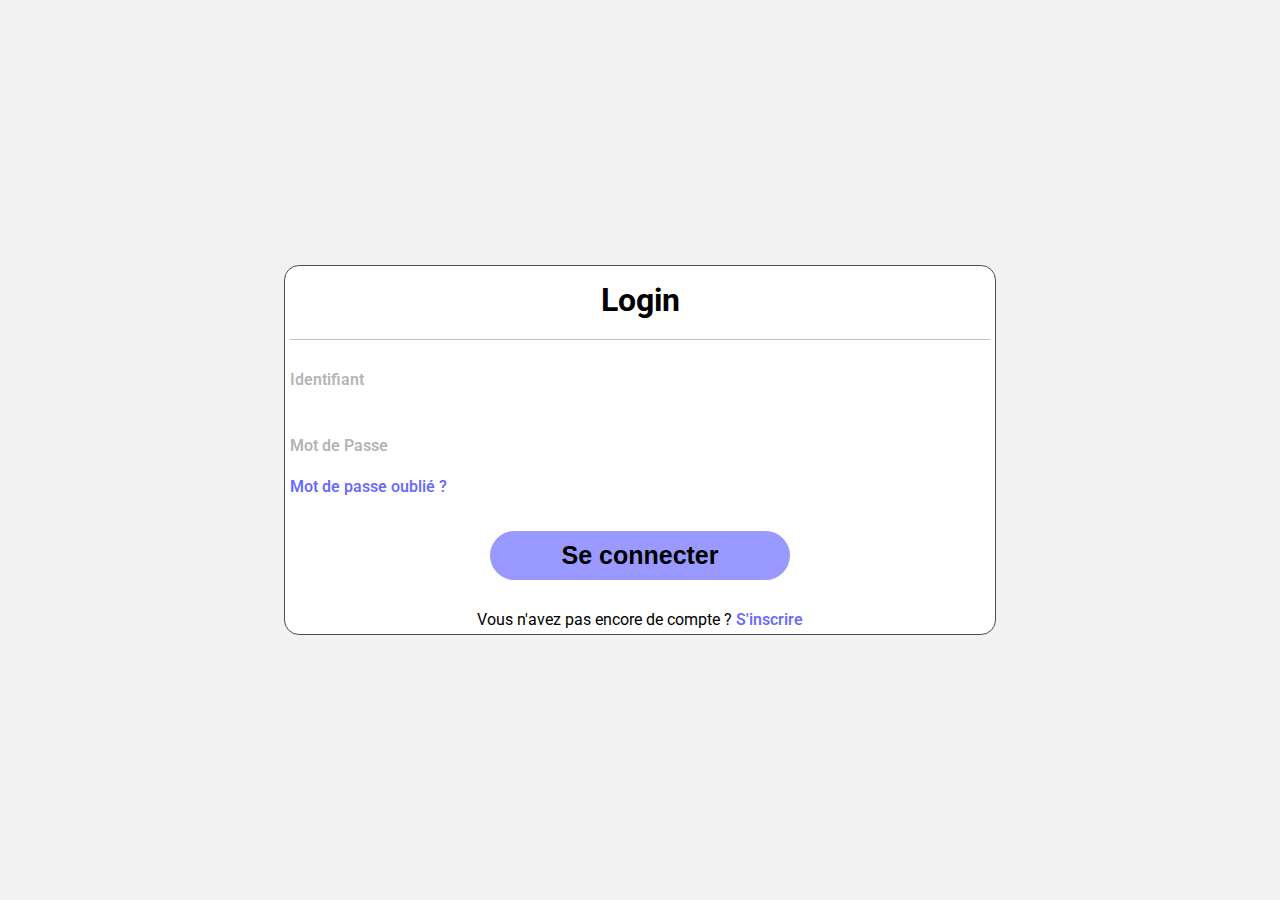
<file: login.html>
<!DOCTYPE html>
<html lang="en">
  <head>
    <meta charset="UTF-8" />
    <meta http-equiv="X-UA-Compatible" content="IE=edge" />
    <meta name="viewport" content="width=device-width, initial-scale=1.0" />
    <link rel="stylesheet" href="style.css" />
    <title>Login</title>
  </head>
  <body class="login">
    <div class="logincontainer">
      <h1>Login</h1>

        <div class="textboxcontainer">
          <div class="textbox">
            <input type="text" id="username" required/>
            <label>Identifiant</label>
            <span class="line"></span>
          </div>
        </div>

      <div class="textboxcontainer">
        <input type="password" id="password" required/>
        <label>Mot de Passe</label> </br>
        <span class="line"></span>
      </div>
      <a href="#">Mot de passe oublié ?</a>
      <button id="btnlogin" onclick="verifyLogin()">Se connecter</button>
      <p class="login">Vous n'avez pas encore de compte ? <a href="sign-up.html">S'inscrire</a></p>
    </div>
  </body>
  <script src="app.js"></script>
</html>
</file>
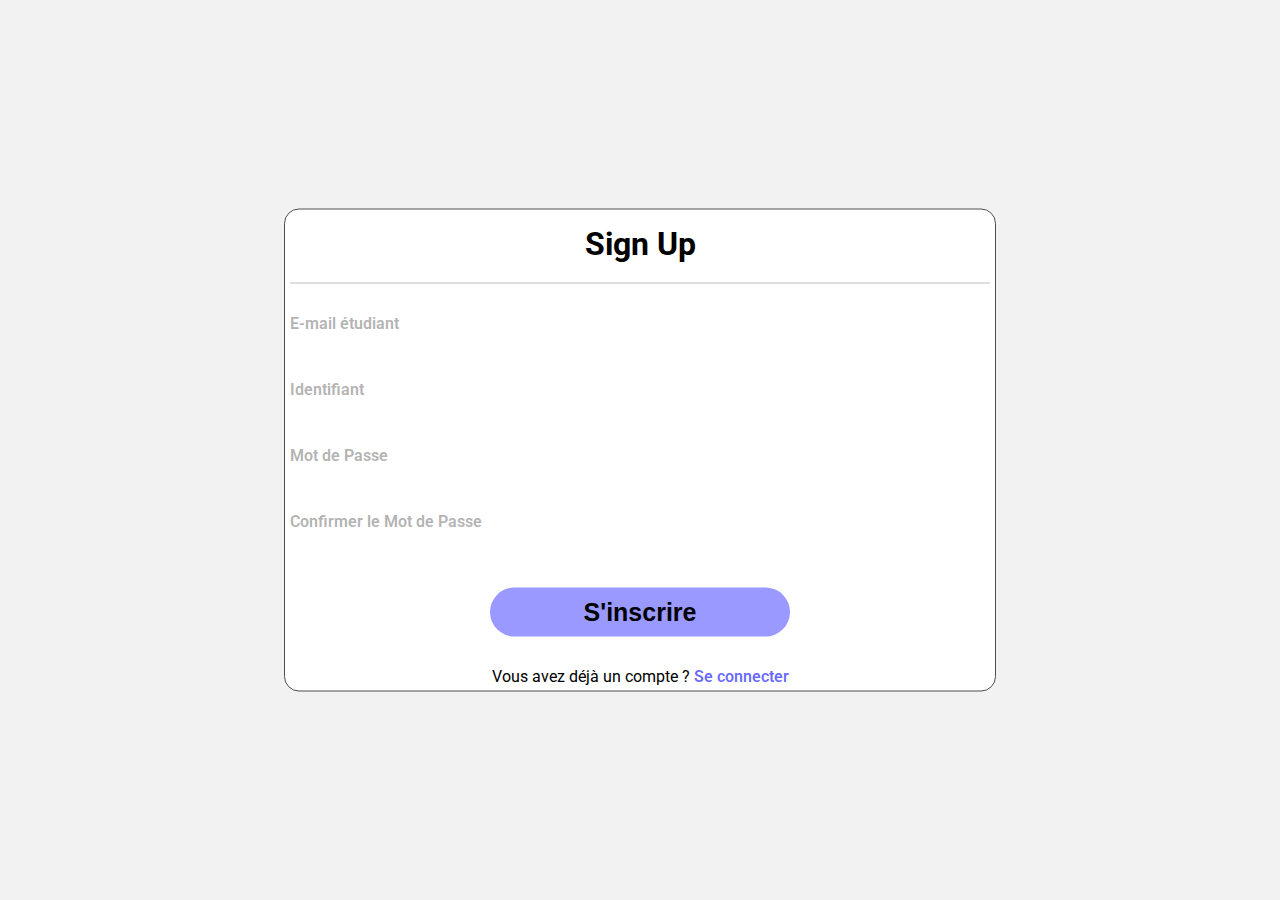
<file: sign-up.html>
<!DOCTYPE html>
<html lang="en">
    <head>
        <meta charset="UTF-8" />
        <meta http-equiv="X-UA-Compatible" content="IE=edge" />
        <meta name="viewport" content="width=device-width, initial-scale=1.0" />
        <link rel="stylesheet" href="style.css" />
        <title>OxOBDE</title>
    </head>
    <body class="login">
        <div class="logincontainer">
            <h1>Sign Up</h1>

            <div class="textboxcontainer">
                <div class="textbox">
                    <input type="text" id="email" required />
                    <label>E-mail étudiant</label>
                    <span class="line"></span>
                </div>
                <div class="verifycontainer">
                    <p id="email-not-valid" class="verification">
                        Veuillez saisir une adresse mail valide.
                    </p>
                </div>
            </div>

            <div class="textboxcontainer">
                <div class="textbox">
                    <input type="text" id="username" required />
                    <label>Identifiant</label>
                    <span class="line"></span>
                </div>
                <div class="verifycontainer">
                    <p id="username-not-valid" class="verification">
                        Veuillez saisir un identifiant de plus de 6 lettres.
                    </p>
                </div>
            </div>

            <div class="textboxcontainer">
                <div class="textbox">
                    <input type="password" id="password" required />
                    <label>Mot de Passe</label>
                    <span class="line"></span>
                </div>
                <div class="verifycontainer">
                    <p id="password-not-valid" class="verification">
                        Un mot de passe doit avoir au moins 8 caractères avec 1
                        majuscule et 1 chiffre.
                    </p>
                </div>
            </div>

            <div class="textboxcontainer">
                <div class="textbox">
                    <input type="password" id="password2" required />
                    <label>Confirmer le Mot de Passe</label>
                    <span class="line"></span>
                </div>
                <div class="verifycontainer">
                    <p id="password-not-confirmed" class="verification">
                        Veuillez saisir le même mot de passe.
                    </p>
                </div>
            </div>

            <button id="btnlogin" onclick="verifySignup()">S'inscrire</button>
            <p class="login">
                Vous avez déjà un compte ? <a href="login.html">Se connecter</a>
            </p>
        </div>
    </body>
    <script src="app.js"></script>
</html>
</file>
<file: style.css>
@import url("https://fonts.googleapis.com/css2?family=Roboto&display=swap");
* {
  margin: 0;
  padding: 0;
}

html {
  font-family: "Roboto", sans-serif;
}

body {
  background-color: #f2f2f2;
}

body.index a {
  text-decoration: none;
  font-size: 18px;
  font-weight: 400;
  display: -webkit-box;
  display: -ms-flexbox;
  display: flex;
  -webkit-box-pack: center;
      -ms-flex-pack: center;
          justify-content: center;
  -webkit-box-align: center;
      -ms-flex-align: center;
          align-items: center;
  border-radius: 5px;
  color: black;
}

li {
  list-style: none;
}

li a {
  position: relative;
}

li a::before {
  content: "";
  position: absolute;
  bottom: -4px;
  left: 50%;
  -webkit-transform: translateX(-50%);
          transform: translateX(-50%);
  width: 0%;
  height: 2px;
  background-color: black;
  -webkit-transition: 0.2s;
  transition: 0.2s;
}

li a:hover::before {
  width: 100%;
}

a.signup {
  background-color: black;
  color: white;
  border: 1px solid black;
  -webkit-transition: 0.3s;
  transition: 0.3s;
}

a.signup:hover {
  color: black;
  background-color: white;
}

header {
  background-color: white;
  height: 64px;
  display: -webkit-box;
  display: -ms-flexbox;
  display: flex;
  -webkit-box-pack: justify;
      -ms-flex-pack: justify;
          justify-content: space-between;
}

header div {
  display: -webkit-box;
  display: -ms-flexbox;
  display: flex;
  -webkit-box-align: center;
      -ms-flex-align: center;
          align-items: center;
}

header div.left {
  padding-left: 40px;
}

header div.right {
  padding-right: 40px;
}

header h1.logo {
  margin-right: 50px;
  font-size: 29px;
  font-weight: 700 bold;
  color: black;
}

header nav ul {
  display: -webkit-box;
  display: -ms-flexbox;
  display: flex;
  -webkit-box-orient: horizontal;
  -webkit-box-direction: normal;
      -ms-flex-direction: row;
          flex-direction: row;
}

header nav ul li {
  margin-right: 35px;
}

header a.signup {
  width: 140px;
  height: 40px;
}

div.presentation {
  display: -webkit-box;
  display: -ms-flexbox;
  display: flex;
  position: relative;
  -webkit-box-align: center;
      -ms-flex-align: center;
          align-items: center;
}

div.presentation div.text {
  position: relative;
  width: 50%;
  height: 700px;
}

div.presentation div.text div.txt-container {
  position: absolute;
  top: 172px;
  left: 13vw;
  display: -webkit-box;
  display: -ms-flexbox;
  display: flex;
  -ms-flex-wrap: wrap;
      flex-wrap: wrap;
  width: 400px;
}

div.presentation div.text div.txt-container h2 {
  font-size: 56px;
  font-weight: 700;
  line-height: 66px;
}

div.presentation div.text div.txt-container p {
  margin-top: 56px;
  line-height: 28px;
  font-weight: 500;
  font-size: 20px;
}

div.presentation div.text div.txt-container a.signup {
  width: 200px;
  height: 60px;
  margin-top: 32px;
}

div.presentation div.image {
  position: relative;
  width: 50%;
  height: 700px;
  display: -webkit-box;
  display: -ms-flexbox;
  display: flex;
  -webkit-box-align: center;
      -ms-flex-align: center;
          align-items: center;
}

div.presentation div.image img {
  position: absolute;
  height: 500px;
  right: 13vw;
  border-radius: 195px;
}

div.presentation div.dark-theme {
  position: absolute;
  top: 142px;
  right: 0;
  width: 50px;
  height: 50px;
  border-radius: 8px 0 0 8px;
  background-color: white;
  cursor: pointer;
}

div.grid {
  display: -ms-grid;
  display: grid;
  -ms-grid-rows: (600px)[3];
      grid-template-rows: repeat(3, 600px);
  -ms-grid-columns: (1fr)[2];
      grid-template-columns: repeat(2, 1fr);
}

#item1 {
  /* row 1 col 1*/
  -ms-grid-row: 1;
  -ms-grid-row-span: 1;
  -ms-grid-column: 1;
  -ms-grid-column-span: 1;
  grid-area: 1/1/2/2;
  background-color: black;
}

#item2 {
  /* row 1 col 2*/
  -ms-grid-row: 1;
  -ms-grid-row-span: 1;
  -ms-grid-column: 2;
  -ms-grid-column-span: 1;
  grid-area: 1/2/2/3;
}

#item3 {
  /* row 2 col 1*/
  -ms-grid-row: 2;
  -ms-grid-row-span: 1;
  -ms-grid-column: 1;
  -ms-grid-column-span: 1;
  grid-area: 2/1/3/2;
}

#item4 {
  /* row 2 col 2*/
  -ms-grid-row: 2;
  -ms-grid-row-span: 1;
  -ms-grid-column: 2;
  -ms-grid-column-span: 1;
  grid-area: 2/2/3/3;
  background-color: black;
}

#item5 {
  /* row 3 col 1*/
  -ms-grid-row: 3;
  -ms-grid-row-span: 1;
  -ms-grid-column: 1;
  -ms-grid-column-span: 1;
  grid-area: 3/1/4/2;
  background-color: black;
}

#item6 {
  /* row 3 col 2*/
  -ms-grid-row: 3;
  -ms-grid-row-span: 1;
  -ms-grid-column: 2;
  -ms-grid-column-span: 1;
  grid-area: 3/2/4/3;
}

#item2,
#item3,
#item6 {
  display: -webkit-box;
  display: -ms-flexbox;
  display: flex;
  -webkit-box-pack: center;
      -ms-flex-pack: center;
          justify-content: center;
  -webkit-box-align: center;
      -ms-flex-align: center;
          align-items: center;
}

#item2 div.text,
#item3 div.text,
#item6 div.text {
  display: -webkit-box;
  display: -ms-flexbox;
  display: flex;
  width: 66%;
  -ms-flex-wrap: wrap;
      flex-wrap: wrap;
  -webkit-box-orient: vertical;
  -webkit-box-direction: normal;
      -ms-flex-direction: column;
          flex-direction: column;
}

#item2 div.text h3,
#item3 div.text h3,
#item6 div.text h3 {
  margin-bottom: 40px;
  font-size: 24px;
  font-weight: 700;
}

#item2 div.text p,
#item3 div.text p,
#item6 div.text p {
  margin-bottom: 24px;
  font-size: 20px;
}

#item2 div.text a,
#item3 div.text a,
#item6 div.text a {
  position: relative;
  width: 200px;
  height: 60px;
  border: 1px solid black;
  color: black;
  -webkit-transition: 0.3s;
  transition: 0.3s;
}

#item2 div.text a::before,
#item3 div.text a::before,
#item6 div.text a::before {
  content: "";
  position: absolute;
  top: 50%;
  left: 50%;
  -webkit-transform: translate(-50%, -50%);
          transform: translate(-50%, -50%);
  width: 100%;
  height: 0;
  background-color: #4e4e4e;
  -webkit-transition: 0.3s;
  transition: 0.3s;
  z-index: -1;
}

#item2 div.text a:hover::before,
#item3 div.text a:hover::before,
#item6 div.text a:hover::before {
  height: 100%;
}

#item2 div.text a:hover,
#item3 div.text a:hover,
#item6 div.text a:hover {
  color: white;
}

div.contact {
  height: 240px;
  display: -webkit-box;
  display: -ms-flexbox;
  display: flex;
  -ms-flex-pack: distribute;
      justify-content: space-around;
  -webkit-box-align: center;
      -ms-flex-align: center;
          align-items: center;
}

div.contact div.ready-container h2 {
  font-size: 32px;
}

div.contact div.ready-container p {
  font-size: 32px;
  margin-top: 5px;
}

div.contact div.btn-container {
  display: -webkit-box;
  display: -ms-flexbox;
  display: flex;
}

div.contact div.btn-container a {
  height: 48px;
  width: 200px;
}

div.contact div.btn-container a.contact {
  position: relative;
  border: 1px solid black;
  color: black;
  margin-left: 16px;
  -webkit-transition: 0.3s;
  transition: 0.3s;
}

div.contact div.btn-container a.contact::before {
  content: "";
  position: absolute;
  top: 50%;
  left: 50%;
  -webkit-transform: translate(-50%, -50%);
          transform: translate(-50%, -50%);
  width: 100%;
  height: 0;
  background-color: #4e4e4e;
  -webkit-transition: 0.3s;
  transition: 0.3s;
  z-index: -1;
}

div.contact div.btn-container a.contact:hover::before {
  height: 100%;
}

div.contact div.btn-container a.contact:hover {
  color: white;
}

/* FOOTER */
footer {
  display: -webkit-box;
  display: -ms-flexbox;
  display: flex;
  -webkit-box-pack: center;
      -ms-flex-pack: center;
          justify-content: center;
  -webkit-box-align: center;
      -ms-flex-align: center;
          align-items: center;
}

footer div.container {
  display: -webkit-box;
  display: -ms-flexbox;
  display: flex;
  -webkit-box-orient: vertical;
  -webkit-box-direction: normal;
      -ms-flex-direction: column;
          flex-direction: column;
  -webkit-box-align: center;
      -ms-flex-align: center;
          align-items: center;
  width: 1000px;
}

footer div.container div.nav {
  display: -webkit-box;
  display: -ms-flexbox;
  display: flex;
  -webkit-box-pack: justify;
      -ms-flex-pack: justify;
          justify-content: space-between;
  width: 1000px;
}

footer div.container div.nav nav ul {
  display: -webkit-box;
  display: -ms-flexbox;
  display: flex;
}

footer div.container div.nav nav ul li {
  margin: 0 20px 0 20px;
}

footer div.container div.nav nav ul li a {
  font-weight: 700;
}

footer div.container div.nav h3 {
  margin-bottom: 48px;
  font-size: 24px;
}

footer div.container span {
  width: 100%;
  height: 1px;
  background-color: black;
  margin-bottom: 32px;
}

footer div.container div.contact-container div {
  display: -webkit-box;
  display: -ms-flexbox;
  display: flex;
  -webkit-box-pack: center;
      -ms-flex-pack: center;
          justify-content: center;
}

footer div.container div.contact-container div img {
  width: 60px;
  height: 60px;
  border-radius: 50%;
  margin: 0 12px 0 12px;
  border: 1px solid black;
}

footer div.container div.contact-container div.line2 {
  margin: 24px 0 31px 0;
}

footer div.container p {
  margin-bottom: 35px;
}

/* LOGIN PAGE */
body.login {
  -webkit-transition: 0.3s;
  transition: 0.3s;
}

.verification {
  color: rgba(255, 0, 0, 0.6);
  opacity: 0;
  position: absolute;
  left: 0;
  margin-top: 9px;
}

div.logincontainer {
  width: 700px;
  position: absolute;
  left: 50%;
  top: 50%;
  -webkit-transform: translate(-50%, -50%);
          transform: translate(-50%, -50%);
  border-radius: 15px;
  border: 1px solid #4e4e4e;
  padding: 5px;
  background-color: white;
  display: -webkit-box;
  display: -ms-flexbox;
  display: flex;
  -webkit-box-orient: vertical;
  -webkit-box-direction: normal;
      -ms-flex-direction: column;
          flex-direction: column;
}

div.logincontainer h1 {
  text-align: center;
  margin: 10px 0 20px 0;
  padding-bottom: 20px;
  border-bottom: 1px silver solid;
}

div.logincontainer div {
  position: relative;
  width: 50%;
}

div.logincontainer div input {
  padding: 10px 0 10px 0;
  margin: 10px 5px 20px 5px;
  border: 0;
  outline: none;
  position: relative;
  font-size: 14px;
  width: 100%;
}

div.logincontainer div label {
  position: absolute;
  top: 15%;
  left: 0px;
  pointer-events: none;
  color: rgba(128, 128, 128, 0.6);
  font-weight: 600;
  -webkit-transition: 0.5s;
  transition: 0.5s;
}

div.logincontainer div span.line {
  width: 60%;
  height: 2px;
}

div.logincontainer div span.line::before {
  content: "";
  position: absolute;
  top: 60%;
  left: 0;
  background-color: rgba(0, 0, 255, 0.4);
  height: 2px;
  width: 0%;
  -webkit-transition: 0.5s;
  transition: 0.5s;
}

div.logincontainer div input:focus ~ span::before,
div.logincontainer div input:valid ~ span::before {
  width: 80%;
  background-color: rgba(0, 0, 255, 0.4);
}

div.logincontainer div input:focus ~ label,
div.logincontainer div input:valid ~ label {
  -webkit-transform: translateY(-100%);
          transform: translateY(-100%);
  color: rgba(0, 0, 255, 0.4);
}

div.logincontainer a {
  text-decoration: none;
  font-weight: 600;
}

div.logincontainer a:hover {
  text-decoration: underline;
}

div.logincontainer div + a {
  position: relative;
  top: -15px;
  color: rgba(0, 0, 255, 0.6);
}

div.logincontainer button {
  font-size: 25px;
  background-color: rgba(0, 0, 255, 0.4);
  border-radius: 25px;
  border: none;
  padding: 10px 50px 10px 50px;
  font-weight: 700;
  position: relative;
  left: 50%;
  -webkit-transform: translateX(-50%);
          transform: translateX(-50%);
  cursor: pointer;
  -webkit-transition: 0.3s;
  transition: 0.3s;
  margin: 20px 0 30px 0;
  width: 300px;
  color: black;
}

div.logincontainer button:hover {
  background-color: rgba(0, 0, 255, 0.2);
}

div.logincontainer p.login {
  text-align: center;
}

div.logincontainer p.login a {
  color: rgba(0, 0, 255, 0.6);
}

div.logincontainer div.textboxcontainer {
  display: -webkit-box;
  display: -ms-flexbox;
  display: flex;
  width: 100%;
}

div.logincontainer div.verifycontainer {
  position: relative;
}

/* SIGN UP */
/*# sourceMappingURL=style.css.map */
</file>
